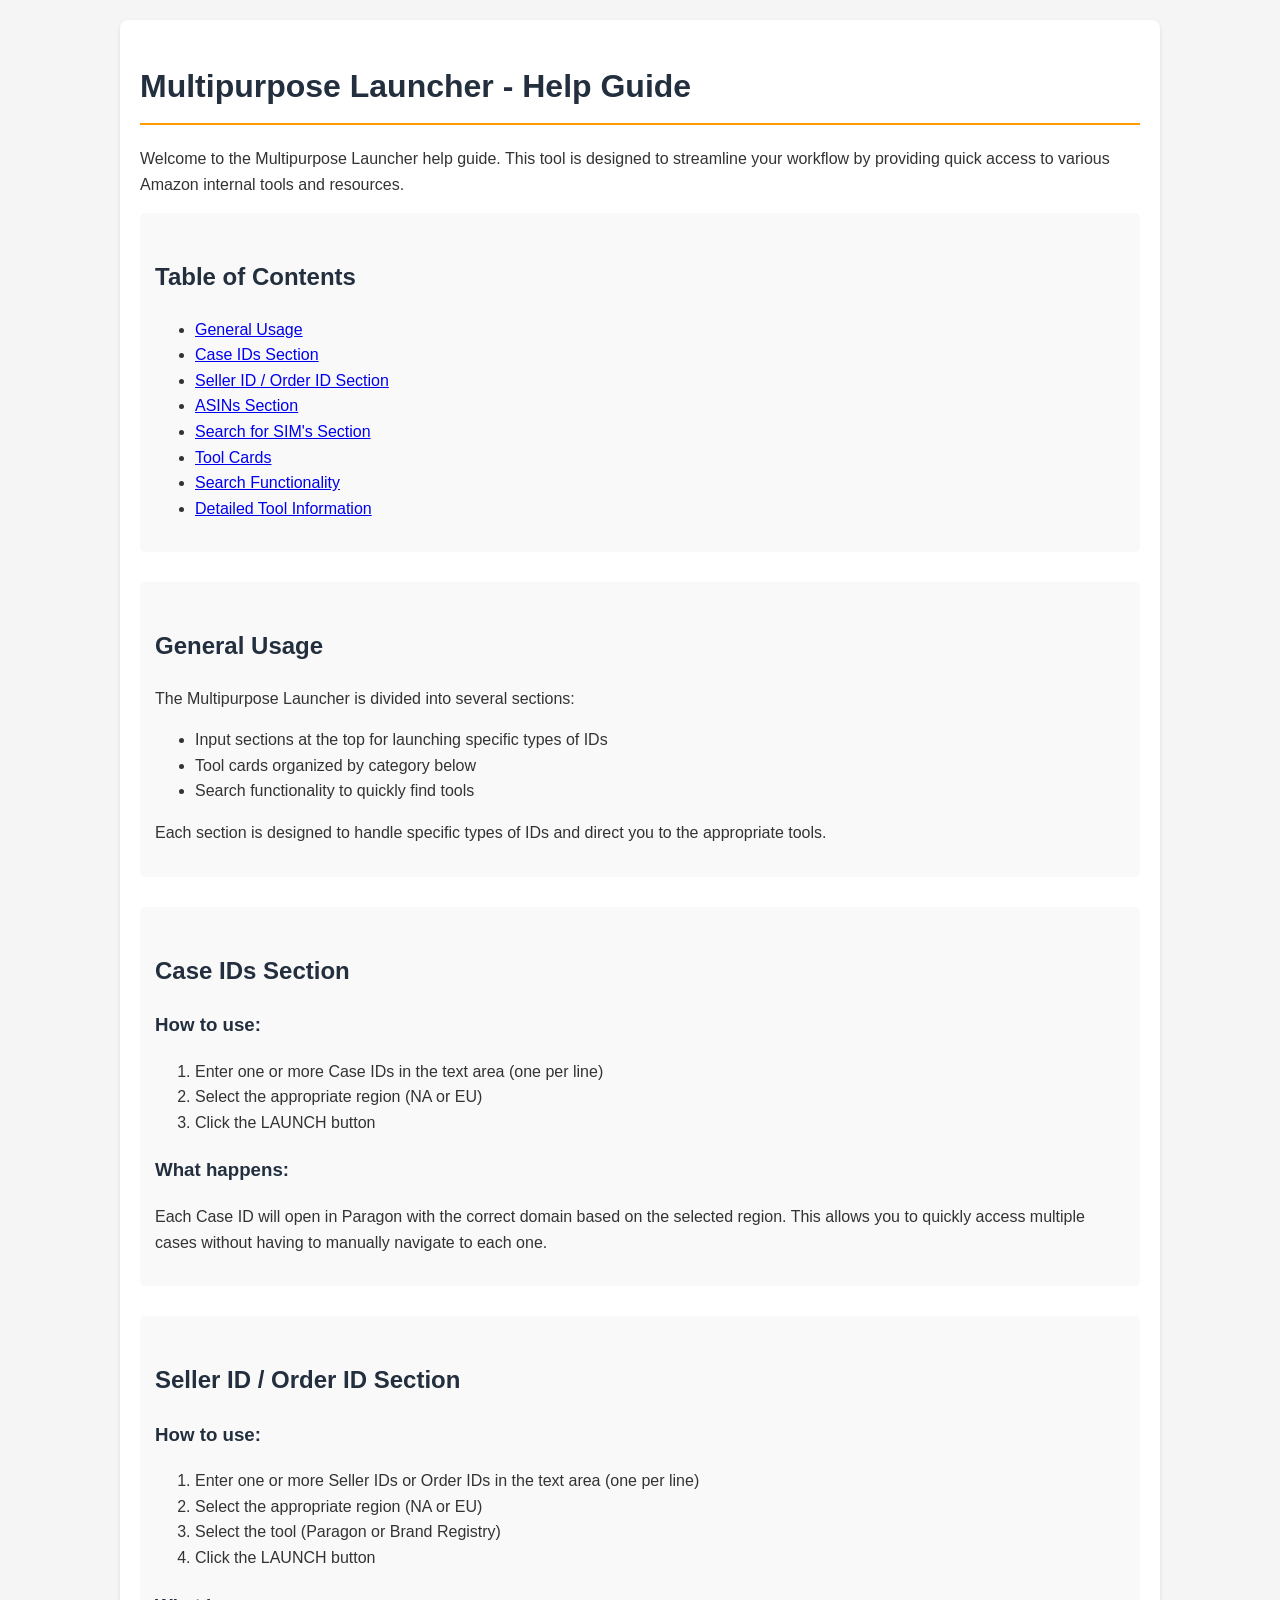
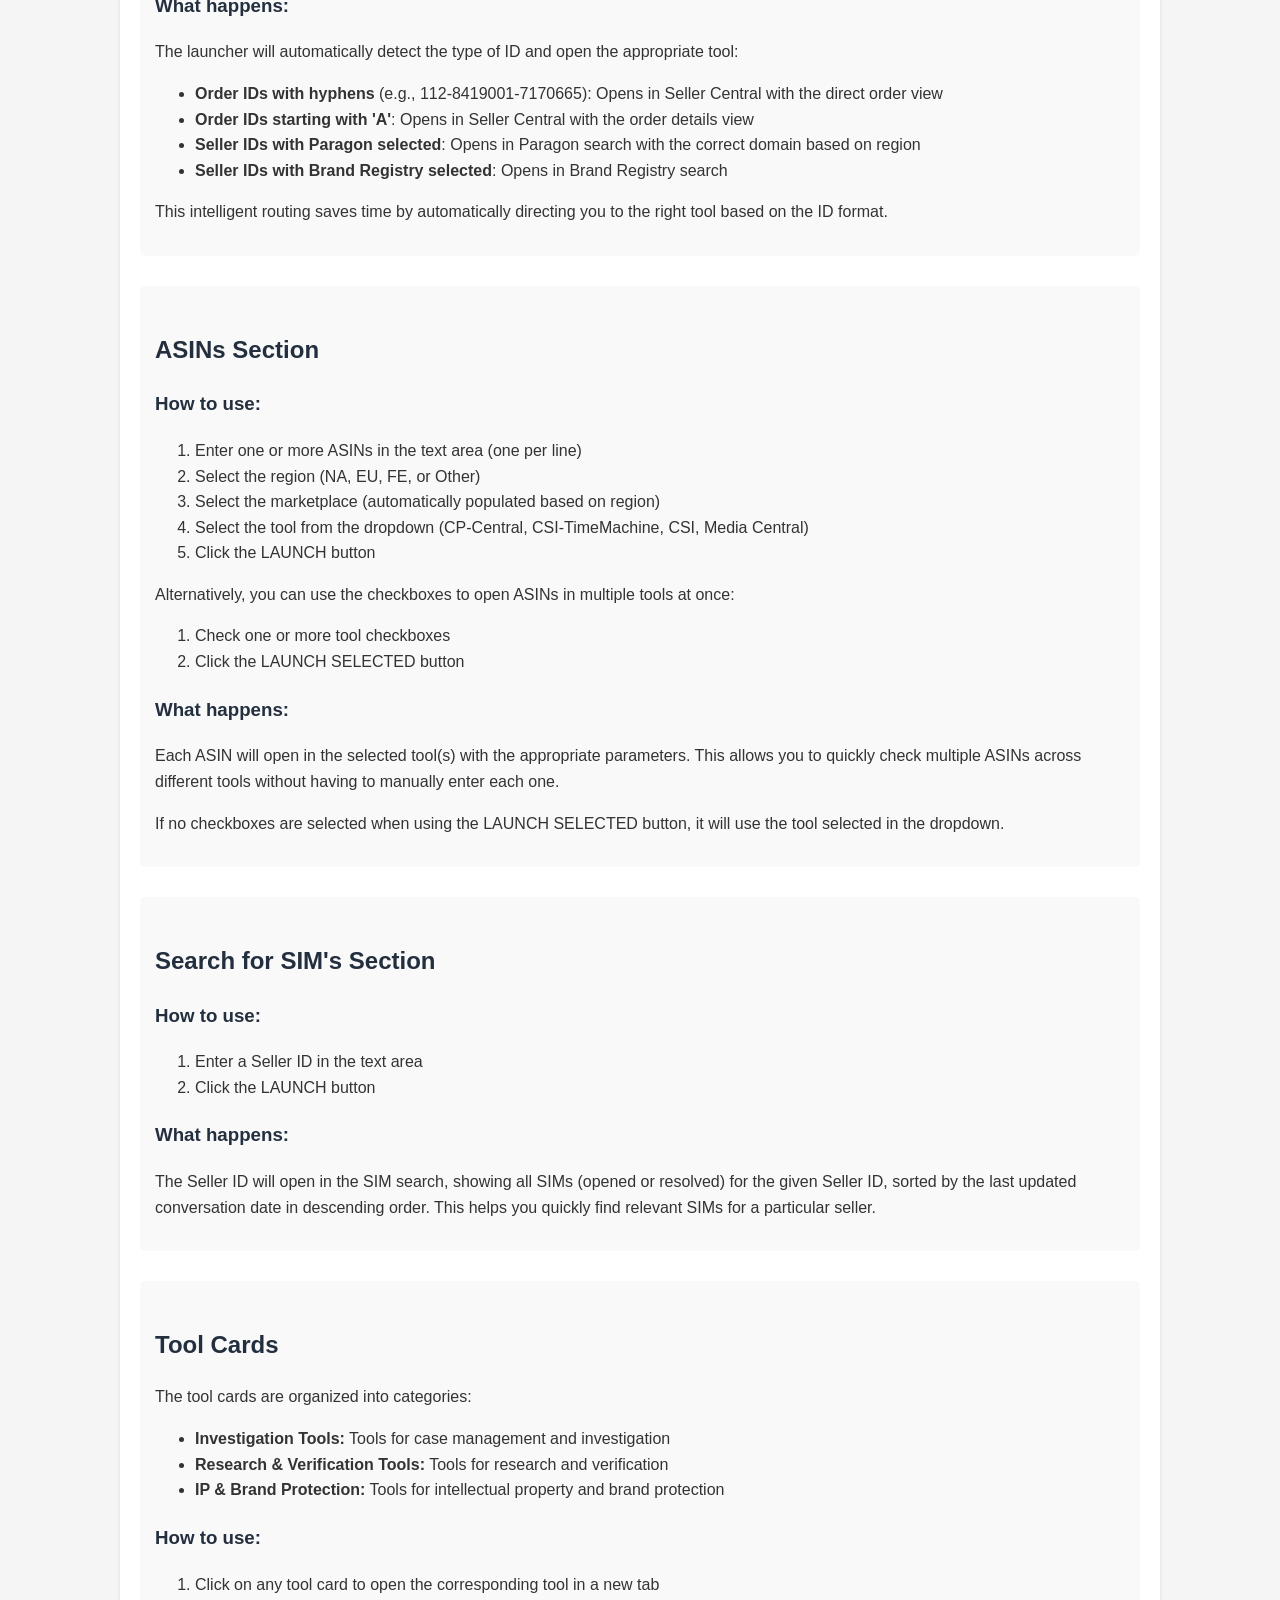
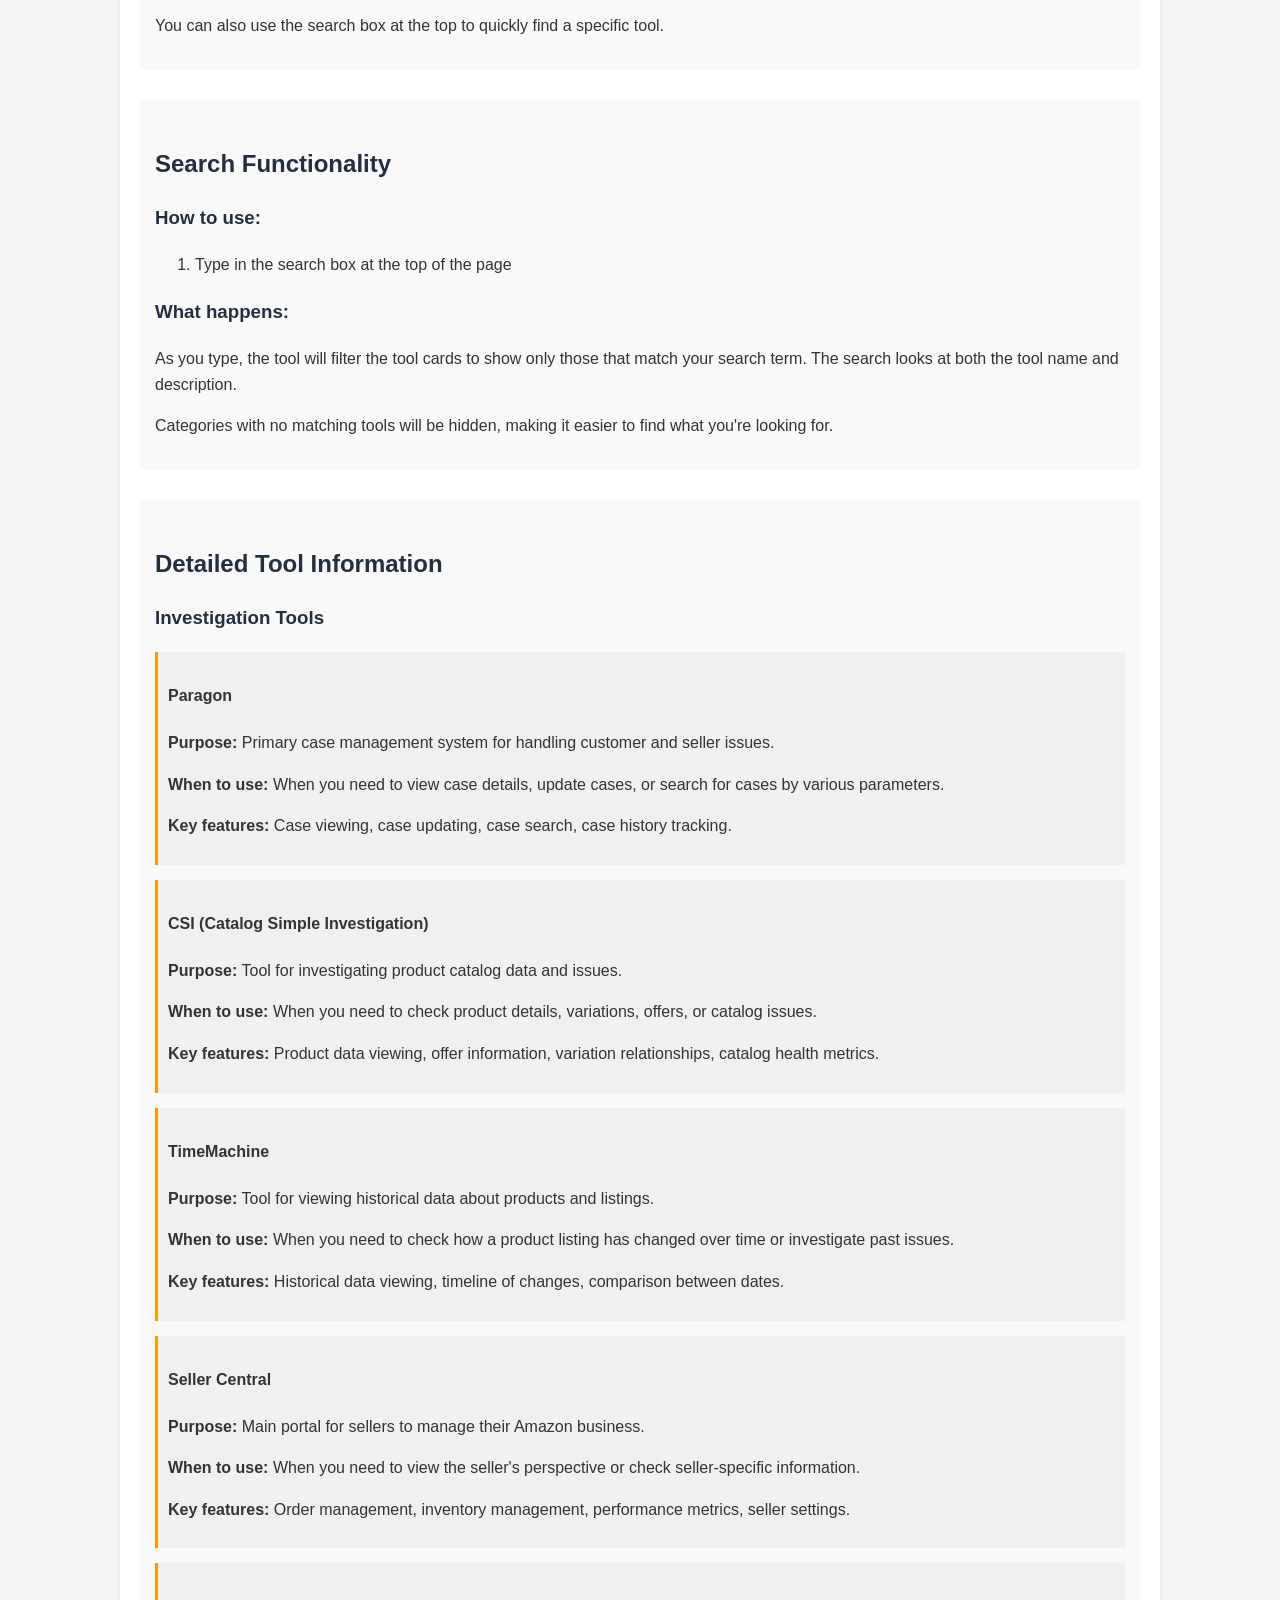
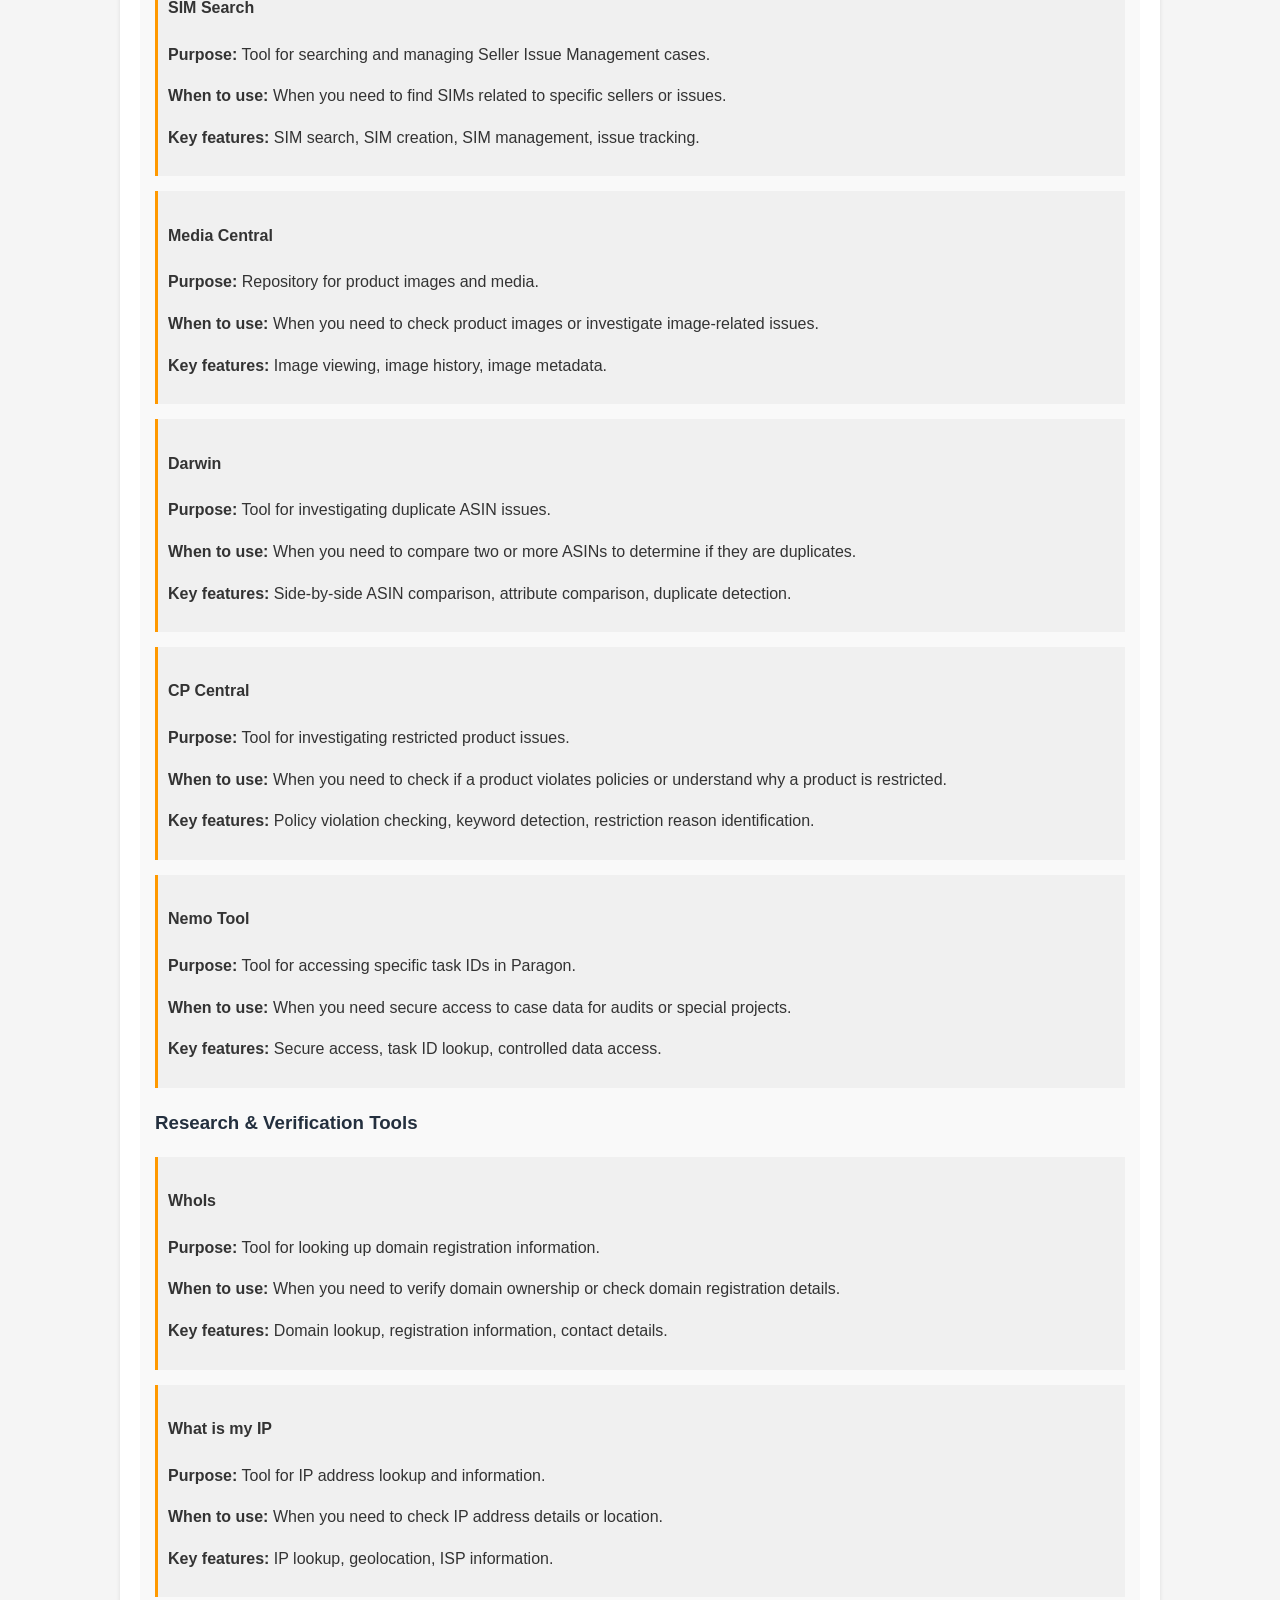
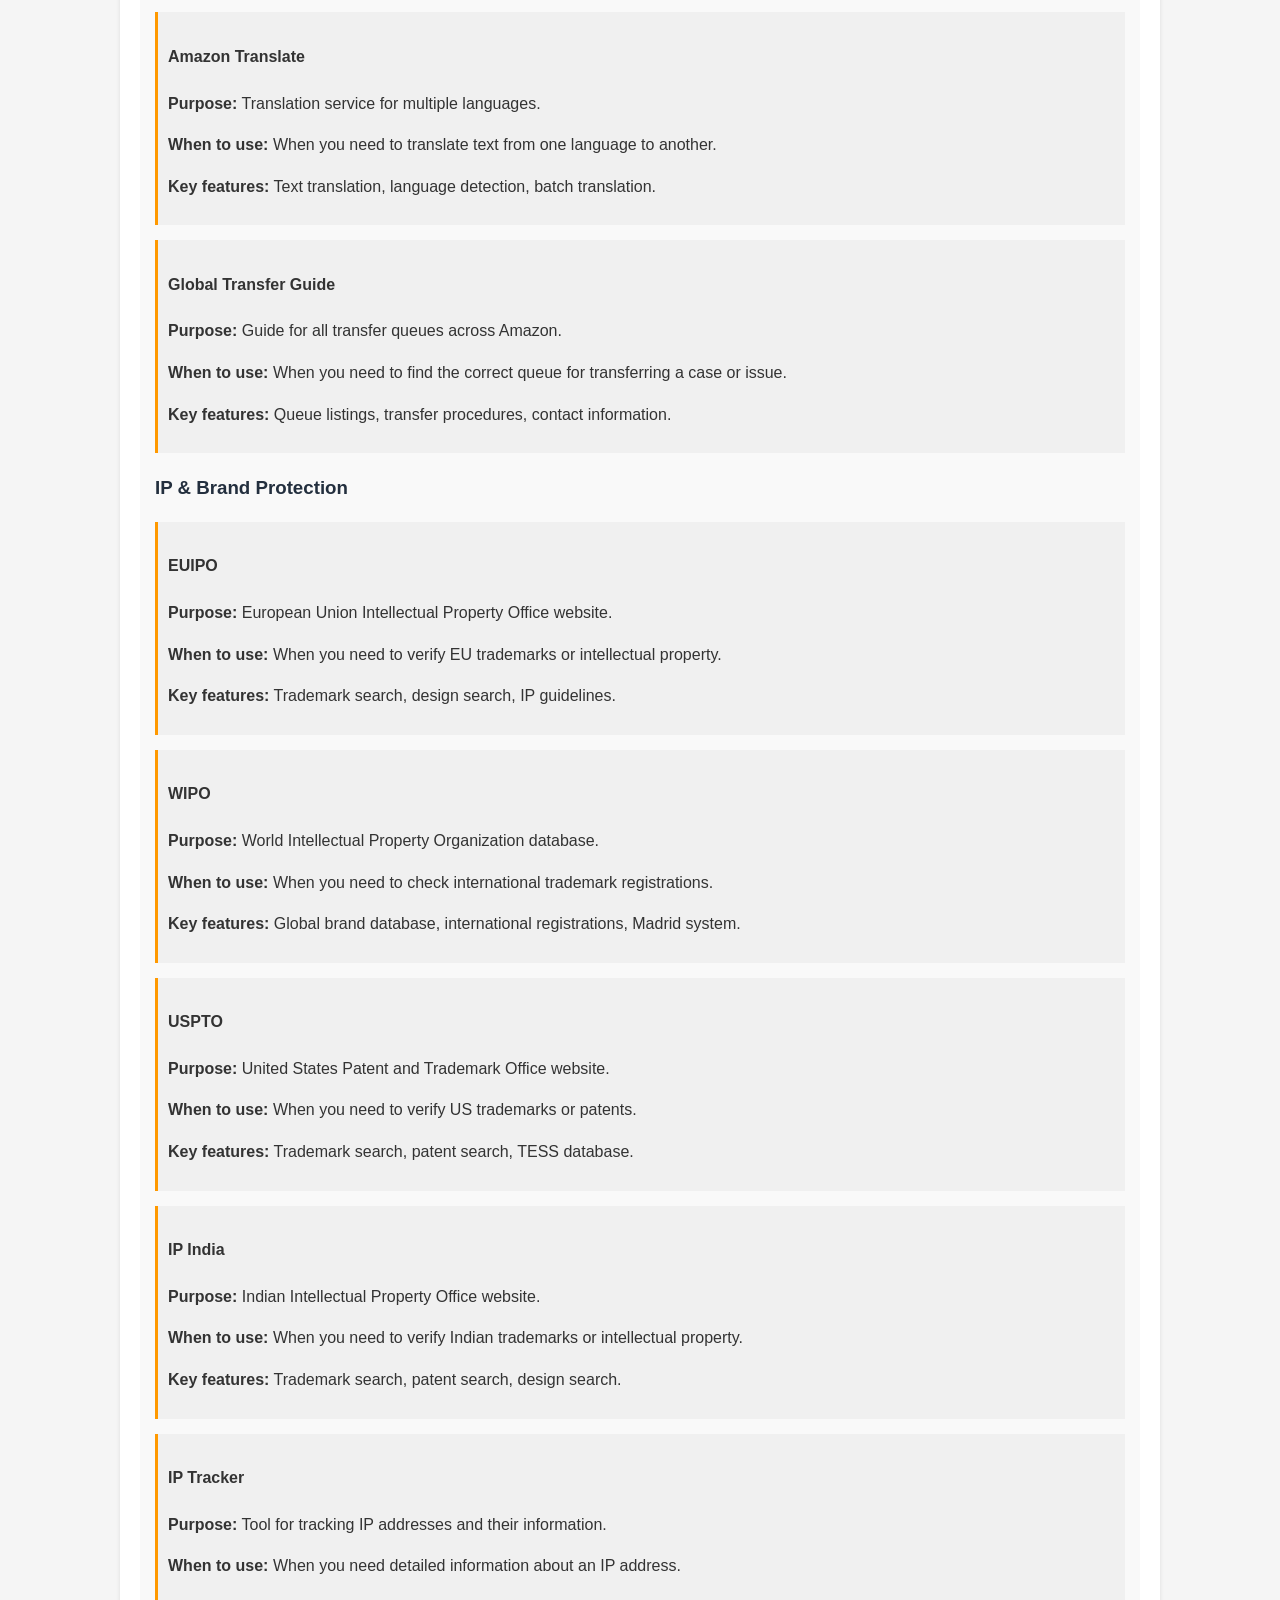
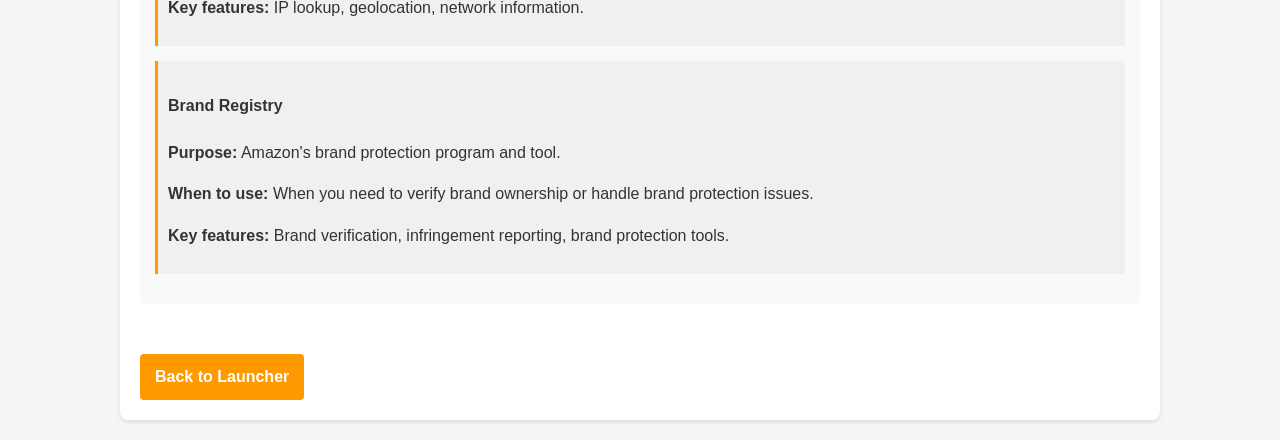
<file: Web_app_extention/help.html>
<!DOCTYPE html>
<html lang="en">
<head>
    <meta charset="UTF-8">
    <meta name="viewport" content="width=device-width, initial-scale=1.0">
    <title>Multipurpose Launcher - Help</title>
    <style>
        body {
            font-family: Arial, sans-serif;
            line-height: 1.6;
            margin: 0;
            padding: 20px;
            color: #333;
            background-color: #f5f5f5;
        }
        
        .container {
            max-width: 1000px;
            margin: 0 auto;
            background-color: white;
            padding: 20px;
            border-radius: 8px;
            box-shadow: 0 2px 4px rgba(0,0,0,0.1);
        }
        
        h1 {
            color: #232f3e;
            border-bottom: 2px solid #ff9900;
            padding-bottom: 10px;
        }
        
        h2 {
            color: #232f3e;
            margin-top: 30px;
        }
        
        h3 {
            color: #232f3e;
            margin-top: 20px;
        }
        
        .section {
            margin-bottom: 30px;
            padding: 15px;
            background-color: #f9f9f9;
            border-radius: 5px;
        }
        
        .back-button {
            display: inline-block;
            margin-top: 20px;
            padding: 10px 15px;
            background-color: #ff9900;
            color: white;
            text-decoration: none;
            border-radius: 4px;
            font-weight: bold;
        }
        
        .back-button:hover {
            background-color: #e88a00;
        }
        
        table {
            width: 100%;
            border-collapse: collapse;
            margin: 20px 0;
        }
        
        table, th, td {
            border: 1px solid #ddd;
        }
        
        th, td {
            padding: 10px;
            text-align: left;
        }
        
        th {
            background-color: #f2f2f2;
        }
        
        tr:nth-child(even) {
            background-color: #f9f9f9;
        }
        
        .tool-description {
            margin-bottom: 15px;
            padding: 10px;
            background-color: #f0f0f0;
            border-left: 3px solid #ff9900;
        }
    </style>
</head>
<body>
    <div class="container">
        <h1>Multipurpose Launcher - Help Guide</h1>
        
        <p>Welcome to the Multipurpose Launcher help guide. This tool is designed to streamline your workflow by providing quick access to various Amazon internal tools and resources.</p>
        
        <div class="section">
            <h2>Table of Contents</h2>
            <ul>
                <li><a href="#general">General Usage</a></li>
                <li><a href="#case-ids">Case IDs Section</a></li>
                <li><a href="#seller-order">Seller ID / Order ID Section</a></li>
                <li><a href="#asins">ASINs Section</a></li>
                <li><a href="#sims">Search for SIM's Section</a></li>
                <li><a href="#tool-cards">Tool Cards</a></li>
                <li><a href="#search">Search Functionality</a></li>
                <li><a href="#tools-detail">Detailed Tool Information</a></li>
            </ul>
        </div>
        
        <div id="general" class="section">
            <h2>General Usage</h2>
            <p>The Multipurpose Launcher is divided into several sections:</p>
            <ul>
                <li>Input sections at the top for launching specific types of IDs</li>
                <li>Tool cards organized by category below</li>
                <li>Search functionality to quickly find tools</li>
            </ul>
            <p>Each section is designed to handle specific types of IDs and direct you to the appropriate tools.</p>
        </div>
        
        <div id="case-ids" class="section">
            <h2>Case IDs Section</h2>
            <h3>How to use:</h3>
            <ol>
                <li>Enter one or more Case IDs in the text area (one per line)</li>
                <li>Select the appropriate region (NA or EU)</li>
                <li>Click the LAUNCH button</li>
            </ol>
            <h3>What happens:</h3>
            <p>Each Case ID will open in Paragon with the correct domain based on the selected region. This allows you to quickly access multiple cases without having to manually navigate to each one.</p>
        </div>
        
        <div id="seller-order" class="section">
            <h2>Seller ID / Order ID Section</h2>
            <h3>How to use:</h3>
            <ol>
                <li>Enter one or more Seller IDs or Order IDs in the text area (one per line)</li>
                <li>Select the appropriate region (NA or EU)</li>
                <li>Select the tool (Paragon or Brand Registry)</li>
                <li>Click the LAUNCH button</li>
            </ol>
            <h3>What happens:</h3>
            <p>The launcher will automatically detect the type of ID and open the appropriate tool:</p>
            <ul>
                <li><strong>Order IDs with hyphens</strong> (e.g., 112-8419001-7170665): Opens in Seller Central with the direct order view</li>
                <li><strong>Order IDs starting with 'A'</strong>: Opens in Seller Central with the order details view</li>
                <li><strong>Seller IDs with Paragon selected</strong>: Opens in Paragon search with the correct domain based on region</li>
                <li><strong>Seller IDs with Brand Registry selected</strong>: Opens in Brand Registry search</li>
            </ul>
            <p>This intelligent routing saves time by automatically directing you to the right tool based on the ID format.</p>
        </div>
        
        <div id="asins" class="section">
            <h2>ASINs Section</h2>
            <h3>How to use:</h3>
            <ol>
                <li>Enter one or more ASINs in the text area (one per line)</li>
                <li>Select the region (NA, EU, FE, or Other)</li>
                <li>Select the marketplace (automatically populated based on region)</li>
                <li>Select the tool from the dropdown (CP-Central, CSI-TimeMachine, CSI, Media Central)</li>
                <li>Click the LAUNCH button</li>
            </ol>
            <p>Alternatively, you can use the checkboxes to open ASINs in multiple tools at once:</p>
            <ol>
                <li>Check one or more tool checkboxes</li>
                <li>Click the LAUNCH SELECTED button</li>
            </ol>
            <h3>What happens:</h3>
            <p>Each ASIN will open in the selected tool(s) with the appropriate parameters. This allows you to quickly check multiple ASINs across different tools without having to manually enter each one.</p>
            <p>If no checkboxes are selected when using the LAUNCH SELECTED button, it will use the tool selected in the dropdown.</p>
        </div>
        
        <div id="sims" class="section">
            <h2>Search for SIM's Section</h2>
            <h3>How to use:</h3>
            <ol>
                <li>Enter a Seller ID in the text area</li>
                <li>Click the LAUNCH button</li>
            </ol>
            <h3>What happens:</h3>
            <p>The Seller ID will open in the SIM search, showing all SIMs (opened or resolved) for the given Seller ID, sorted by the last updated conversation date in descending order. This helps you quickly find relevant SIMs for a particular seller.</p>
        </div>
        
        <div id="tool-cards" class="section">
            <h2>Tool Cards</h2>
            <p>The tool cards are organized into categories:</p>
            <ul>
                <li><strong>Investigation Tools:</strong> Tools for case management and investigation</li>
                <li><strong>Research & Verification Tools:</strong> Tools for research and verification</li>
                <li><strong>IP & Brand Protection:</strong> Tools for intellectual property and brand protection</li>
            </ul>
            <h3>How to use:</h3>
            <ol>
                <li>Click on any tool card to open the corresponding tool in a new tab</li>
            </ol>
            <p>You can also use the search box at the top to quickly find a specific tool.</p>
        </div>
        
        <div id="search" class="section">
            <h2>Search Functionality</h2>
            <h3>How to use:</h3>
            <ol>
                <li>Type in the search box at the top of the page</li>
            </ol>
            <h3>What happens:</h3>
            <p>As you type, the tool will filter the tool cards to show only those that match your search term. The search looks at both the tool name and description.</p>
            <p>Categories with no matching tools will be hidden, making it easier to find what you're looking for.</p>
        </div>
        
        <div id="tools-detail" class="section">
            <h2>Detailed Tool Information</h2>
            
            <h3>Investigation Tools</h3>
            
            <div class="tool-description">
                <h4>Paragon</h4>
                <p><strong>Purpose:</strong> Primary case management system for handling customer and seller issues.</p>
                <p><strong>When to use:</strong> When you need to view case details, update cases, or search for cases by various parameters.</p>
                <p><strong>Key features:</strong> Case viewing, case updating, case search, case history tracking.</p>
            </div>
            
            <div class="tool-description">
                <h4>CSI (Catalog Simple Investigation)</h4>
                <p><strong>Purpose:</strong> Tool for investigating product catalog data and issues.</p>
                <p><strong>When to use:</strong> When you need to check product details, variations, offers, or catalog issues.</p>
                <p><strong>Key features:</strong> Product data viewing, offer information, variation relationships, catalog health metrics.</p>
            </div>
            
            <div class="tool-description">
                <h4>TimeMachine</h4>
                <p><strong>Purpose:</strong> Tool for viewing historical data about products and listings.</p>
                <p><strong>When to use:</strong> When you need to check how a product listing has changed over time or investigate past issues.</p>
                <p><strong>Key features:</strong> Historical data viewing, timeline of changes, comparison between dates.</p>
            </div>
            
            <div class="tool-description">
                <h4>Seller Central</h4>
                <p><strong>Purpose:</strong> Main portal for sellers to manage their Amazon business.</p>
                <p><strong>When to use:</strong> When you need to view the seller's perspective or check seller-specific information.</p>
                <p><strong>Key features:</strong> Order management, inventory management, performance metrics, seller settings.</p>
            </div>
            
            <div class="tool-description">
                <h4>SIM Search</h4>
                <p><strong>Purpose:</strong> Tool for searching and managing Seller Issue Management cases.</p>
                <p><strong>When to use:</strong> When you need to find SIMs related to specific sellers or issues.</p>
                <p><strong>Key features:</strong> SIM search, SIM creation, SIM management, issue tracking.</p>
            </div>
            
            <div class="tool-description">
                <h4>Media Central</h4>
                <p><strong>Purpose:</strong> Repository for product images and media.</p>
                <p><strong>When to use:</strong> When you need to check product images or investigate image-related issues.</p>
                <p><strong>Key features:</strong> Image viewing, image history, image metadata.</p>
            </div>
            
            <div class="tool-description">
                <h4>Darwin</h4>
                <p><strong>Purpose:</strong> Tool for investigating duplicate ASIN issues.</p>
                <p><strong>When to use:</strong> When you need to compare two or more ASINs to determine if they are duplicates.</p>
                <p><strong>Key features:</strong> Side-by-side ASIN comparison, attribute comparison, duplicate detection.</p>
            </div>
            
            <div class="tool-description">
                <h4>CP Central</h4>
                <p><strong>Purpose:</strong> Tool for investigating restricted product issues.</p>
                <p><strong>When to use:</strong> When you need to check if a product violates policies or understand why a product is restricted.</p>
                <p><strong>Key features:</strong> Policy violation checking, keyword detection, restriction reason identification.</p>
            </div>
            
            <div class="tool-description">
                <h4>Nemo Tool</h4>
                <p><strong>Purpose:</strong> Tool for accessing specific task IDs in Paragon.</p>
                <p><strong>When to use:</strong> When you need secure access to case data for audits or special projects.</p>
                <p><strong>Key features:</strong> Secure access, task ID lookup, controlled data access.</p>
            </div>
            
            <h3>Research & Verification Tools</h3>
            
            <div class="tool-description">
                <h4>WhoIs</h4>
                <p><strong>Purpose:</strong> Tool for looking up domain registration information.</p>
                <p><strong>When to use:</strong> When you need to verify domain ownership or check domain registration details.</p>
                <p><strong>Key features:</strong> Domain lookup, registration information, contact details.</p>
            </div>
            
            <div class="tool-description">
                <h4>What is my IP</h4>
                <p><strong>Purpose:</strong> Tool for IP address lookup and information.</p>
                <p><strong>When to use:</strong> When you need to check IP address details or location.</p>
                <p><strong>Key features:</strong> IP lookup, geolocation, ISP information.</p>
            </div>
            
            <div class="tool-description">
                <h4>Amazon Translate</h4>
                <p><strong>Purpose:</strong> Translation service for multiple languages.</p>
                <p><strong>When to use:</strong> When you need to translate text from one language to another.</p>
                <p><strong>Key features:</strong> Text translation, language detection, batch translation.</p>
            </div>
            
            <div class="tool-description">
                <h4>Global Transfer Guide</h4>
                <p><strong>Purpose:</strong> Guide for all transfer queues across Amazon.</p>
                <p><strong>When to use:</strong> When you need to find the correct queue for transferring a case or issue.</p>
                <p><strong>Key features:</strong> Queue listings, transfer procedures, contact information.</p>
            </div>
            
            <h3>IP & Brand Protection</h3>
            
            <div class="tool-description">
                <h4>EUIPO</h4>
                <p><strong>Purpose:</strong> European Union Intellectual Property Office website.</p>
                <p><strong>When to use:</strong> When you need to verify EU trademarks or intellectual property.</p>
                <p><strong>Key features:</strong> Trademark search, design search, IP guidelines.</p>
            </div>
            
            <div class="tool-description">
                <h4>WIPO</h4>
                <p><strong>Purpose:</strong> World Intellectual Property Organization database.</p>
                <p><strong>When to use:</strong> When you need to check international trademark registrations.</p>
                <p><strong>Key features:</strong> Global brand database, international registrations, Madrid system.</p>
            </div>
            
            <div class="tool-description">
                <h4>USPTO</h4>
                <p><strong>Purpose:</strong> United States Patent and Trademark Office website.</p>
                <p><strong>When to use:</strong> When you need to verify US trademarks or patents.</p>
                <p><strong>Key features:</strong> Trademark search, patent search, TESS database.</p>
            </div>
            
            <div class="tool-description">
                <h4>IP India</h4>
                <p><strong>Purpose:</strong> Indian Intellectual Property Office website.</p>
                <p><strong>When to use:</strong> When you need to verify Indian trademarks or intellectual property.</p>
                <p><strong>Key features:</strong> Trademark search, patent search, design search.</p>
            </div>
            
            <div class="tool-description">
                <h4>IP Tracker</h4>
                <p><strong>Purpose:</strong> Tool for tracking IP addresses and their information.</p>
                <p><strong>When to use:</strong> When you need detailed information about an IP address.</p>
                <p><strong>Key features:</strong> IP lookup, geolocation, network information.</p>
            </div>
            
            <div class="tool-description">
                <h4>Brand Registry</h4>
                <p><strong>Purpose:</strong> Amazon's brand protection program and tool.</p>
                <p><strong>When to use:</strong> When you need to verify brand ownership or handle brand protection issues.</p>
                <p><strong>Key features:</strong> Brand verification, infringement reporting, brand protection tools.</p>
            </div>
        </div>
        
        <a href="Multipurpose_Launcher.html" class="back-button">Back to Launcher</a>
    </div>
</body>
</html>
</file>
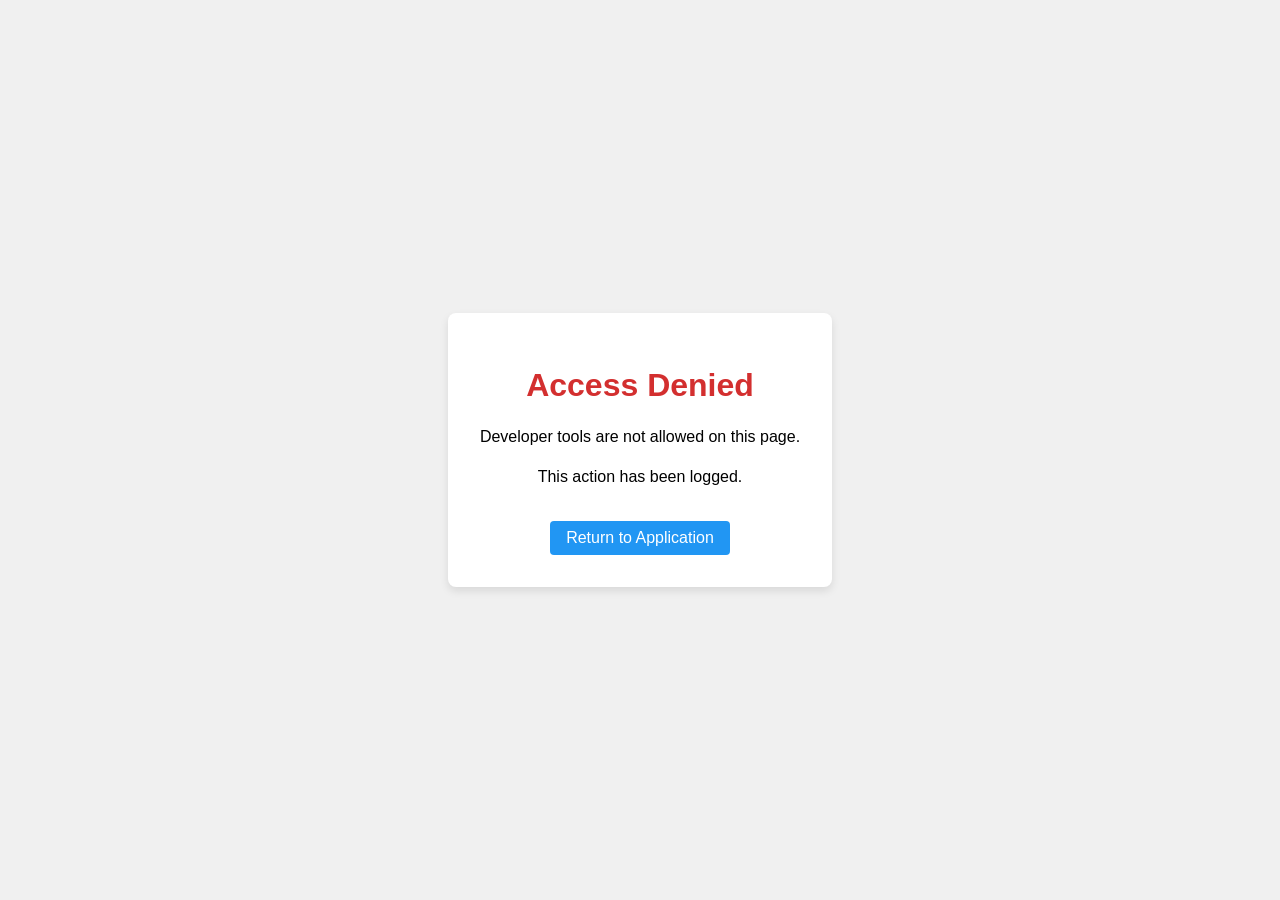
<file: Web_app_extention/spoof.html>
<!DOCTYPE html>
<html lang="en">
<head>
    <meta charset="UTF-8">
    <meta name="viewport" content="width=device-width, initial-scale=1.0">
    <title>Access Denied</title>
    <style>
        body {
            font-family: Arial, sans-serif;
            display: flex;
            justify-content: center;
            align-items: center;
            height: 100vh;
            margin: 0;
            background-color: #f0f0f0;
        }
        .message {
            text-align: center;
            padding: 2rem;
            background-color: white;
            border-radius: 8px;
            box-shadow: 0 4px 8px rgba(0,0,0,0.1);
            max-width: 500px;
        }
        h1 {
            color: #d32f2f;
        }
        p {
            margin: 1rem 0;
            line-height: 1.5;
        }
        .back-btn {
            display: inline-block;
            margin-top: 1rem;
            padding: 0.5rem 1rem;
            background-color: #2196f3;
            color: white;
            text-decoration: none;
            border-radius: 4px;
        }
    </style>
</head>
<body>
    <div class="message">
        <h1>Access Denied</h1>
        <p>Developer tools are not allowed on this page.</p>
        <p>This action has been logged.</p>
        <a href="Multipurpose_Launcher.html" class="back-btn">Return to Application</a>
    </div>
</body>
</html>
</file>
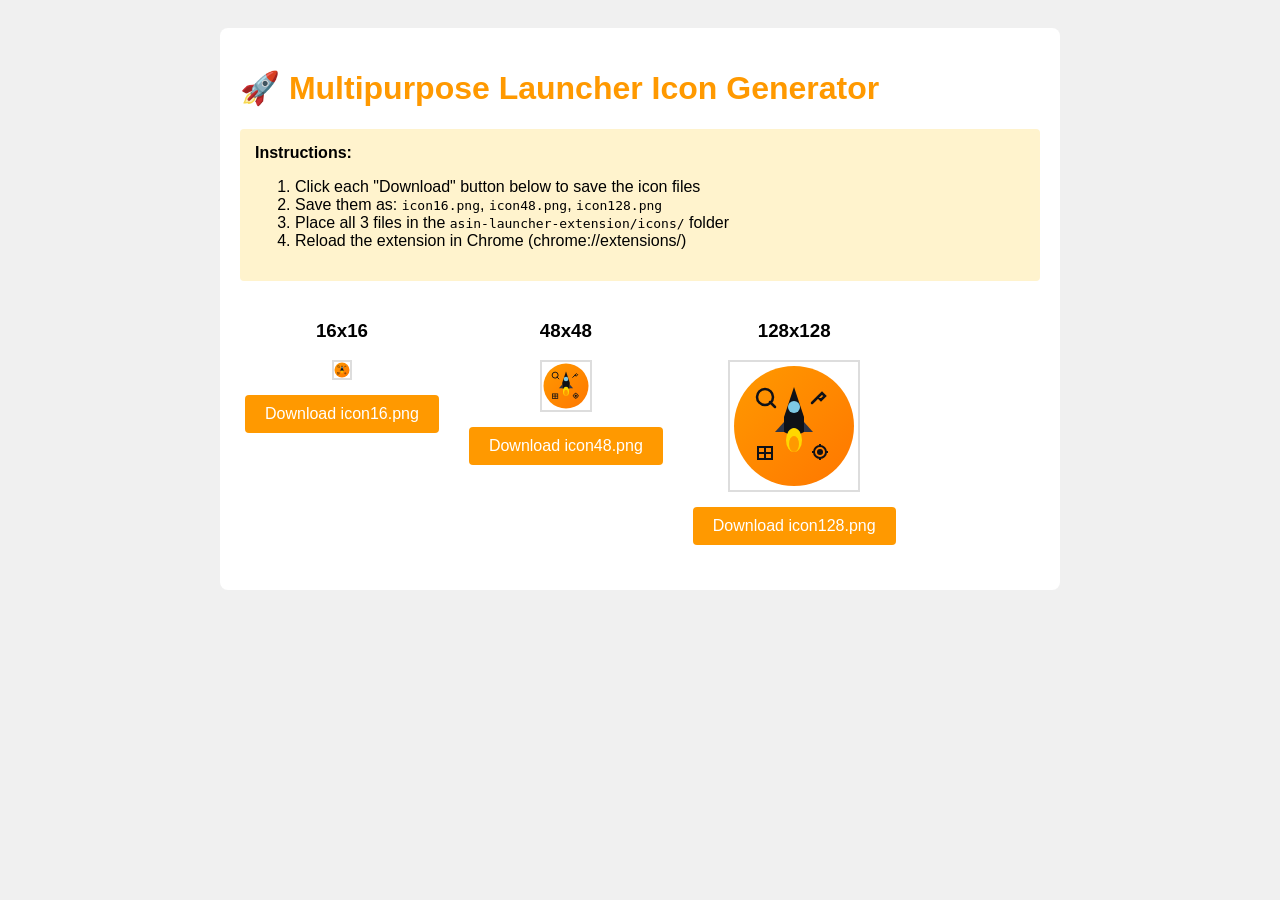
<file: Web_app_extention/Multipurpose-launcher-extension/generate-icons.html>
<!DOCTYPE html>
<html>
<head>
    <title>Icon Generator</title>
    <style>
        body { font-family: Arial; padding: 20px; background: #f0f0f0; }
        .container { max-width: 800px; margin: 0 auto; background: white; padding: 20px; border-radius: 8px; }
        h1 { color: #FF9900; }
        .icon-preview { display: flex; gap: 20px; margin: 20px 0; }
        .icon-box { text-align: center; }
        canvas { border: 2px solid #ddd; display: block; margin: 10px auto; }
        button { background: #FF9900; color: white; border: none; padding: 10px 20px; border-radius: 4px; cursor: pointer; font-size: 16px; margin: 5px; }
        button:hover { background: #FF7700; }
        .instructions { background: #fff3cd; padding: 15px; border-radius: 4px; margin: 20px 0; }
    </style>
</head>
<body>
    <div class="container">
        <h1>🚀 Multipurpose Launcher Icon Generator</h1>
        
        <div class="instructions">
            <strong>Instructions:</strong>
            <ol>
                <li>Click each "Download" button below to save the icon files</li>
                <li>Save them as: <code>icon16.png</code>, <code>icon48.png</code>, <code>icon128.png</code></li>
                <li>Place all 3 files in the <code>asin-launcher-extension/icons/</code> folder</li>
                <li>Reload the extension in Chrome (chrome://extensions/)</li>
            </ol>
        </div>

        <div class="icon-preview">
            <div class="icon-box">
                <h3>16x16</h3>
                <canvas id="canvas16" width="16" height="16"></canvas>
                <button onclick="downloadIcon(16)">Download icon16.png</button>
            </div>
            <div class="icon-box">
                <h3>48x48</h3>
                <canvas id="canvas48" width="48" height="48"></canvas>
                <button onclick="downloadIcon(48)">Download icon48.png</button>
            </div>
            <div class="icon-box">
                <h3>128x128</h3>
                <canvas id="canvas128" width="128" height="128"></canvas>
                <button onclick="downloadIcon(128)">Download icon128.png</button>
            </div>
        </div>
    </div>

    <script>
        const svgString = `<svg width="128" height="128" viewBox="0 0 128 128" xmlns="http://www.w3.org/2000/svg">
  <defs>
    <linearGradient id="bgGrad" x1="0%" y1="0%" x2="100%" y2="100%">
      <stop offset="0%" style="stop-color:#FF9900;stop-opacity:1" />
      <stop offset="100%" style="stop-color:#FF7700;stop-opacity:1" />
    </linearGradient>
  </defs>
  <circle cx="64" cy="64" r="60" fill="url(#bgGrad)"/>
  <path d="M 64 25 L 54 55 L 54 70 L 64 75 L 74 70 L 74 55 Z" fill="#0F1117"/>
  <circle cx="64" cy="45" r="6" fill="#7EC8E3"/>
  <path d="M 54 60 L 45 70 L 54 70 Z" fill="#2E3548"/>
  <path d="M 74 60 L 83 70 L 74 70 Z" fill="#2E3548"/>
  <ellipse cx="64" cy="78" rx="8" ry="12" fill="#FFD700"/>
  <ellipse cx="64" cy="82" rx="5" ry="8" fill="#FF9900"/>
  <circle cx="35" cy="35" r="8" fill="none" stroke="#0F1117" stroke-width="2.5"/>
  <line x1="40" y1="40" x2="45" y2="45" stroke="#0F1117" stroke-width="2.5" stroke-linecap="round"/>
  <path d="M 88 35 L 92 31 L 95 34 L 91 38 L 88 35 M 88 35 L 82 41" stroke="#0F1117" stroke-width="2.5" fill="none" stroke-linecap="round"/>
  <circle cx="90" cy="90" r="6" fill="none" stroke="#0F1117" stroke-width="2"/>
  <circle cx="90" cy="90" r="3" fill="#0F1117"/>
  <line x1="90" y1="84" x2="90" y2="82" stroke="#0F1117" stroke-width="2"/>
  <line x1="90" y1="96" x2="90" y2="98" stroke="#0F1117" stroke-width="2"/>
  <line x1="84" y1="90" x2="82" y2="90" stroke="#0F1117" stroke-width="2"/>
  <line x1="96" y1="90" x2="98" y2="90" stroke="#0F1117" stroke-width="2"/>
  <rect x="28" y="85" width="14" height="12" fill="none" stroke="#0F1117" stroke-width="2"/>
  <line x1="28" y1="91" x2="42" y2="91" stroke="#0F1117" stroke-width="2"/>
  <line x1="35" y1="85" x2="35" y2="97" stroke="#0F1117" stroke-width="2"/>
</svg>`;

        function drawIcon(size) {
            const canvas = document.getElementById(`canvas${size}`);
            const ctx = canvas.getContext('2d');
            const img = new Image();
            const blob = new Blob([svgString], {type: 'image/svg+xml'});
            const url = URL.createObjectURL(blob);
            
            img.onload = function() {
                ctx.drawImage(img, 0, 0, size, size);
                URL.revokeObjectURL(url);
            };
            img.src = url;
        }

        function downloadIcon(size) {
            const canvas = document.getElementById(`canvas${size}`);
            const link = document.createElement('a');
            link.download = `icon${size}.png`;
            link.href = canvas.toDataURL('image/png');
            link.click();
        }

        // Draw all icons on page load
        window.onload = function() {
            drawIcon(16);
            drawIcon(48);
            drawIcon(128);
        };
    </script>
</body>
</html>
</file>
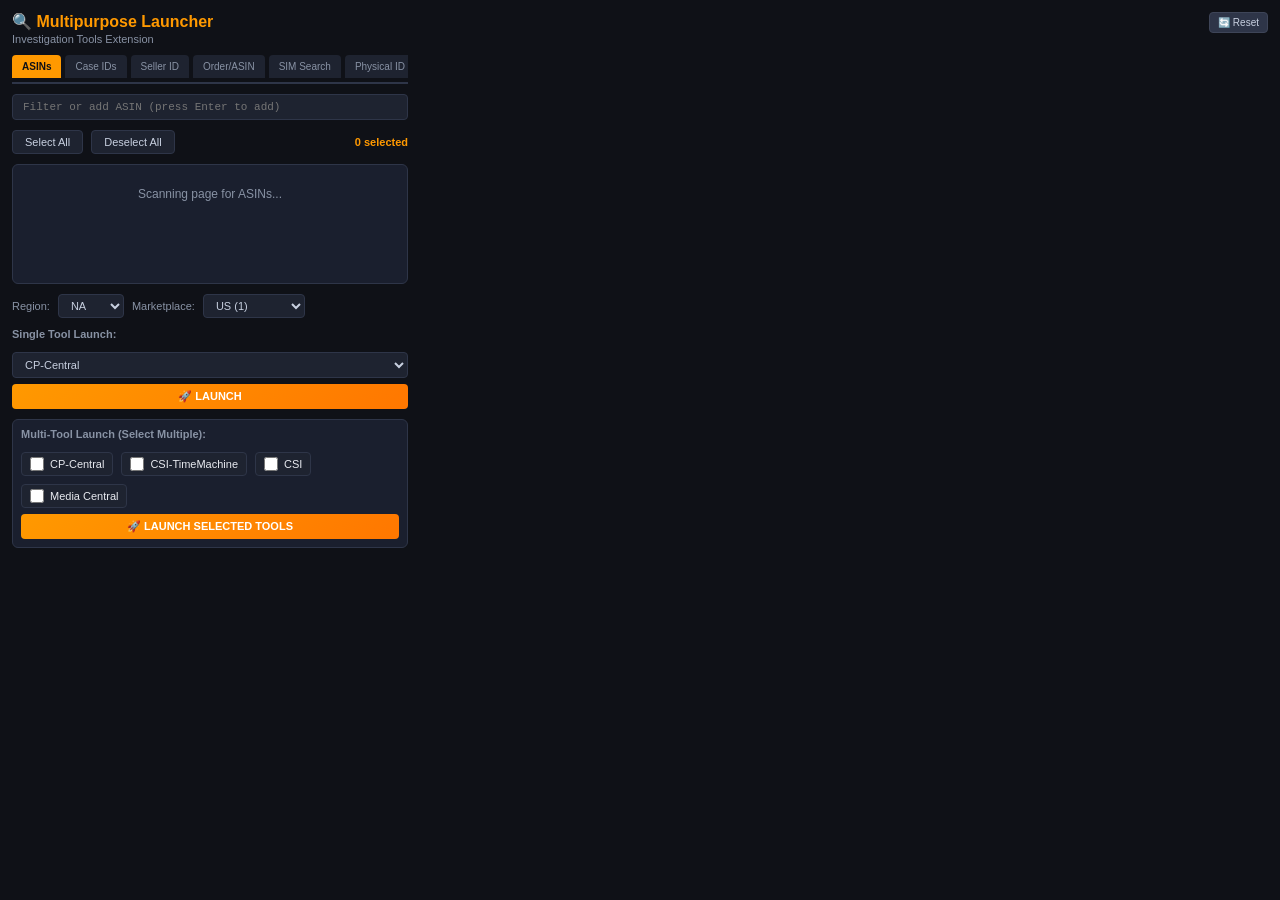
<file: Web_app_extention/Multipurpose-launcher-extension/popup.html>
<!DOCTYPE html>
<html lang="en">
<head>
  <meta charset="UTF-8" />
  <meta name="viewport" content="width=device-width, initial-scale=1.0"/>
  <title>ASIN Bulk Launcher</title>
  <link rel="stylesheet" href="styles.css" />
</head>
<body>
  <div class="header">
    <h1>🔍 Multipurpose Launcher</h1>
    <p class="subtitle">Investigation Tools Extension</p>
    <button id="resetBtn" class="reset-btn" title="Reset all data">🔄 Reset</button>
  </div>

  <div class="section-tabs">
    <button class="tab-btn active" data-section="asins">ASINs</button>
    <button class="tab-btn" data-section="cases">Case IDs</button>
    <button class="tab-btn" data-section="seller">Seller ID</button>
    <button class="tab-btn" data-section="order">Order/ASIN</button>
    <button class="tab-btn" data-section="sim">SIM Search</button>
    <button class="tab-btn" data-section="physical">Physical ID</button>
  </div>

  <!-- ASIN Section -->
  <div id="section-asins" class="section active">
    <div class="manual-input">
      <input type="text" id="manualAsinInput" placeholder="Filter or add ASIN (press Enter to add)" />
    </div>

    <div class="controls">
      <button id="selectAll">Select All</button>
      <button id="deselectAll">Deselect All</button>
      <span id="count">0 selected</span>
    </div>

    <div id="asin-list" class="asin-list">
      <p class="loading">Scanning page for ASINs...</p>
    </div>

    <div class="region-selector">
      <label>Region:</label>
      <select id="region">
        <option value="na">NA</option>
        <option value="eu">EU</option>
        <option value="fe">FE</option>
        <option value="other">Other</option>
      </select>
      <label>Marketplace:</label>
      <select id="marketplace">
        <option value="1">US (1)</option>
      </select>
    </div>

    <div class="tool-section">
      <p class="section-label">Single Tool Launch:</p>
      <select id="toolSelect" class="tool-select">
        <option value="cp">CP-Central</option>
        <option value="csi-tm">CSI-TimeMachine</option>
        <option value="csi">CSI</option>
        <option value="media">Media Central</option>
      </select>
      <button id="singleLaunch" class="launch-btn">🚀 LAUNCH</button>
    </div>

    <div id="csiViewContainer" class="csi-container" style="display:none;">
      <select id="csiViewType">
        <option value="blame_o">Blame-O</option>
        <option value="simple_product_data_view">Simple Reconciled Product Data View</option>
        <option value="asin_creator">ASIN Creator</option>
        <option value="authoritative_contributions">Authoritative Contribution History (ACT)</option>
        <option value="c2p_item_relationships">Child to Parent Relationships</option>
        <option value="c2p_item_relationships_detailed">Child to Parent Relationships Detailed</option>
        <option value="external_identifier_view">External Identifiers</option>
        <option value="domains_for_asin">Marketplaces</option>
        <option value="asin_sku_mappings">Merchant SKU Mappings</option>
        <option value="asin_sku_mappings_by_merchant">Merchant SKU Mappings By Merchant</option>
        <option value="p2c_item_relationships">Parent to Child Item Relationships</option>
        <option value="p2c_variation_dimensions_view">Parent to Child Variation View</option>
        <option value="retail_contributions_across_marketplaces">Retail Contributions</option>
        <option value="summarized_asin_sku_mappings">Summarized Merchant SKU Mappings</option>
      </select>
    </div>

    <div id="csiKeywordContainer" class="csi-container" style="display:none;">
      <input type="text" id="csiKeyword" placeholder="Enter keyword (optional)" />
    </div>

    <div id="csiMerchantContainer" class="csi-container" style="display:none;">
      <input type="text" id="csiMerchantId" placeholder="Enter Merchant ID or Customer ID" />
    </div>

    <div class="multi-tool-section">
      <p class="section-label">Multi-Tool Launch (Select Multiple):</p>
      <div class="tool-checkboxes">
        <label><input type="checkbox" class="tool-cb" value="cp"> CP-Central</label>
        <label><input type="checkbox" class="tool-cb" value="csi-tm"> CSI-TimeMachine</label>
        <label><input type="checkbox" class="tool-cb" value="csi"> CSI</label>
        <label><input type="checkbox" class="tool-cb" value="media"> Media Central</label>
      </div>
      <button id="multiLaunch" class="launch-btn">🚀 LAUNCH SELECTED TOOLS</button>
    </div>
  </div>

  <!-- Case IDs Section -->
  <div id="section-cases" class="section">
    <textarea id="caseInput" placeholder="Enter Case IDs (one per line)"></textarea>
    <div class="action-row">
      <select id="caseRegion">
        <option value="na">NA</option>
        <option value="eu">EU</option>
        <option value="fe">FE</option>
      </select>
      <button id="caseLaunch" class="launch-btn">🚀 LAUNCH</button>
    </div>
  </div>

  <!-- Seller ID Section -->
  <div id="section-seller" class="section">
    <textarea id="sellerInput" placeholder="Enter Seller ID"></textarea>
    <div class="action-row">
      <select id="sellerRegion">
        <option value="na">NA</option>
        <option value="eu">EU</option>
        <option value="fe">FE</option>
      </select>
      <select id="sellerTool">
        <option value="paragon">Paragon</option>
        <option value="brand">Brand Registry</option>
      </select>
      <select id="brandSearchType" style="display:none;">
        <option value="name">Brand Name</option>
        <option value="id">Brand ID</option>
        <option value="mcid">MCID</option>
        <option value="cid">CID</option>
        <option value="companyCode">Company Code</option>
        <option value="partnerAccountId">Partner Account ID</option>
        <option value="trademarkNumber">Trademark Number</option>
      </select>
      <button id="sellerLaunch" class="launch-btn">🚀 LAUNCH</button>
    </div>
  </div>

  <!-- Order/ASIN Section -->
  <div id="section-order" class="section">
    <textarea id="orderInput" placeholder="Enter Order ID or ASIN"></textarea>
    <div class="action-row">
      <select id="orderRegion">
        <option value="na">NA</option>
        <option value="eu">EU</option>
        <option value="fe">FE</option>
      </select>
      <select id="orderDomain">
        <option value="com">US (.com)</option>
      </select>
      <select id="orderType">
        <option value="order">Order ID</option>
        <option value="asin">ASIN</option>
      </select>
      <button id="orderLaunch" class="launch-btn">🚀 LAUNCH</button>
    </div>
  </div>

  <!-- SIM Search Section -->
  <div id="section-sim" class="section">
    <textarea id="simInput" placeholder="Enter search term"></textarea>
    <textarea id="simKeywords" placeholder="Enter keywords (optional)" style="display:none;"></textarea>
    <div class="action-row">
      <select id="simSearchType">
        <option value="keyword">Keyword</option>
        <option value="requester">Requester</option>
        <option value="assignee">Assignee</option>
      </select>
      <button id="simLaunch" class="launch-btn">🚀 LAUNCH</button>
    </div>
  </div>

  <!-- Physical ID Section -->
  <div id="section-physical" class="section">
    <textarea id="physicalInput" placeholder="Enter Physical IDs (One ID per Line)"></textarea>
    <div class="action-row">
      <button id="physicalLaunch" class="launch-btn">🚀 LAUNCH</button>
    </div>
  </div>

  <div id="status" class="status"></div>

  <script src="popup.js"></script>
</body>
</html>
</file>
<file: Web_app_extention/Multipurpose-launcher-extension/styles.css>
* {
  box-sizing: border-box;
  margin: 0;
  padding: 0;
}

body {
  font-family: "Amazon Ember", Arial, sans-serif;
  background: #0f1117;
  color: #e8eaf0;
  width: 420px;
  min-height: 300px;
  max-height: 650px;
  display: flex;
  flex-direction: column;
  padding: 12px;
  gap: 10px;
  overflow-y: auto;
  overflow-x: hidden;
}

.section-tabs {
  display: flex;
  gap: 4px;
  overflow-x: auto;
  border-bottom: 2px solid #2e3548;
  padding-bottom: 4px;
  flex-shrink: 0;
}

.tab-btn {
  background: #1e2330;
  color: #8892a4;
  border: none;
  border-radius: 4px 4px 0 0;
  padding: 6px 10px;
  font-size: 10px;
  cursor: pointer;
  transition: all 0.2s;
  white-space: nowrap;
}

.tab-btn:hover {
  background: #2a3245;
  color: #c8d0e0;
}

.tab-btn.active {
  background: #ff9900;
  color: #0f1117;
  font-weight: 600;
}

.section {
  display: none;
  flex-direction: column;
  gap: 10px;
}

.section.active {
  display: flex;
}

textarea {
  background: #1a1f2e;
  color: #c8d0e0;
  border: 1px solid #2e3548;
  border-radius: 6px;
  padding: 8px;
  font-size: 11px;
  font-family: "Courier New", monospace;
  min-height: 80px;
  resize: vertical;
}

textarea:focus {
  outline: none;
  border-color: #ff9900;
}

.action-row {
  display: flex;
  gap: 6px;
  align-items: center;
  flex-wrap: wrap;
}

.action-row select {
  background: #1e2330;
  color: #c8d0e0;
  border: 1px solid #2e3548;
  border-radius: 4px;
  padding: 5px 8px;
  font-size: 11px;
  cursor: pointer;
}

.header h1 {
  font-size: 16px;
  font-weight: 700;
  color: #ff9900;
}

.header .subtitle {
  font-size: 11px;
  color: #8892a4;
  margin-top: 2px;
}

.reset-btn {
  position: absolute;
  top: 12px;
  right: 12px;
  background: #2e3548;
  color: #c8d0e0;
  border: 1px solid #3e4558;
  border-radius: 4px;
  padding: 4px 8px;
  font-size: 10px;
  cursor: pointer;
  transition: all 0.2s;
}

.reset-btn:hover {
  background: #ff4444;
  color: white;
  border-color: #ff4444;
}

.manual-input {
  display: flex;
  gap: 6px;
}

.manual-input input {
  flex: 1;
  background: #1e2330;
  color: #c8d0e0;
  border: 1px solid #2e3548;
  border-radius: 4px;
  padding: 6px 10px;
  font-size: 11px;
  font-family: "Courier New", monospace;
}

.manual-input input:focus {
  outline: none;
  border-color: #ff9900;
}

.controls {
  display: flex;
  align-items: center;
  gap: 8px;
}

.controls button {
  background: #1e2330;
  color: #c8d0e0;
  border: 1px solid #2e3548;
  border-radius: 4px;
  padding: 5px 12px;
  font-size: 11px;
  cursor: pointer;
  transition: background 0.2s;
}

.controls button:hover {
  background: #2a3245;
}

#count {
  margin-left: auto;
  font-size: 11px;
  color: #ff9900;
  font-weight: 600;
}

.asin-list {
  background: #1a1f2e;
  border: 1px solid #2e3548;
  border-radius: 6px;
  min-height: 120px;
  max-height: 180px;
  overflow-y: auto;
  padding: 6px;
  display: flex;
  flex-direction: column;
  gap: 4px;
}

.asin-item {
  display: flex;
  align-items: center;
  gap: 8px;
  padding: 5px 8px;
  border-radius: 4px;
  cursor: pointer;
  transition: background 0.15s;
}

.asin-item:hover {
  background: #232a3d;
}

.asin-checkbox {
  accent-color: #ff9900;
  width: 14px;
  height: 14px;
  cursor: pointer;
}

.asin-code {
  font-family: "Courier New", monospace;
  font-size: 12px;
  color: #7ec8e3;
  letter-spacing: 0.5px;
}

.loading, .no-asins {
  font-size: 12px;
  color: #8892a4;
  text-align: center;
  padding: 16px;
}

.region-selector {
  display: flex;
  align-items: center;
  gap: 8px;
  font-size: 11px;
  color: #8892a4;
}

.region-selector select {
  background: #1e2330;
  color: #c8d0e0;
  border: 1px solid #2e3548;
  border-radius: 4px;
  padding: 4px 8px;
  font-size: 11px;
  cursor: pointer;
}

.section-label {
  font-size: 11px;
  color: #8892a4;
  margin-bottom: 6px;
  font-weight: 600;
}

.tool-section {
  display: flex;
  flex-direction: column;
  gap: 6px;
}

.tool-select {
  background: #1e2330;
  color: #c8d0e0;
  border: 1px solid #2e3548;
  border-radius: 4px;
  padding: 5px 8px;
  font-size: 11px;
  cursor: pointer;
}

.launch-btn {
  background: linear-gradient(135deg, #ff9900, #ff7700);
  color: #fff;
  border: none;
  border-radius: 4px;
  padding: 6px 12px;
  font-size: 11px;
  font-weight: 600;
  cursor: pointer;
  transition: all 0.2s;
}

.launch-btn:hover {
  background: linear-gradient(135deg, #ff7700, #ff5500);
  transform: translateY(-1px);
}

.csi-container {
  display: flex;
  flex-direction: column;
  gap: 6px;
  padding: 8px;
  background: #1a1f2e;
  border: 1px solid #2e3548;
  border-radius: 6px;
}

.csi-container select,
.csi-container input {
  background: #1e2330;
  color: #c8d0e0;
  border: 1px solid #2e3548;
  border-radius: 4px;
  padding: 5px 8px;
  font-size: 11px;
}

.multi-tool-section {
  display: flex;
  flex-direction: column;
  gap: 6px;
  padding: 8px;
  background: #1a1f2e;
  border: 1px solid #2e3548;
  border-radius: 6px;
}

.tool-checkboxes {
  display: flex;
  flex-wrap: wrap;
  gap: 8px;
}

.tool-checkboxes label {
  display: flex;
  align-items: center;
  gap: 6px;
  padding: 4px 8px;
  background: #1e2330;
  border: 1px solid #2e3548;
  border-radius: 4px;
  font-size: 11px;
  cursor: pointer;
  transition: background 0.2s;
}

.tool-checkboxes label:hover {
  background: #2a3245;
}

.tool-checkboxes input[type="checkbox"] {
  accent-color: #ff9900;
  width: 14px;
  height: 14px;
  cursor: pointer;
}

.quick-links {
  display: flex;
  flex-direction: column;
  gap: 6px;
  padding: 8px;
  background: #1a1f2e;
  border: 1px solid #2e3548;
  border-radius: 6px;
}

.link-grid {
  display: grid;
  grid-template-columns: repeat(3, 1fr);
  gap: 6px;
}

.quick-link {
  background: #1e2a3a;
  color: #7ec8e3;
  border: 1px solid #2e4a6a;
  border-radius: 4px;
  padding: 6px 8px;
  font-size: 10px;
  text-align: center;
  text-decoration: none;
  cursor: pointer;
  transition: all 0.2s;
  font-weight: 500;
}

.quick-link:hover {
  background: #ff9900;
  color: #0f1117;
  border-color: #ff9900;
  transform: translateY(-1px);
}

.status {
  font-size: 11px;
  min-height: 18px;
  text-align: center;
  border-radius: 4px;
  padding: 4px 0;
  font-weight: 600;
}

.status.success { color: #4caf50; }
.status.warning { color: #ff9900; }
.status.error { color: #f44336; }
.status.info { color: #7ec8e3; }

::-webkit-scrollbar {
  width: 8px;
}

::-webkit-scrollbar-track {
  background: #1a1f2e;
}

::-webkit-scrollbar-thumb {
  background: #2e3548;
  border-radius: 4px;
}

::-webkit-scrollbar-thumb:hover {
  background: #3e4558;
}
</file>
